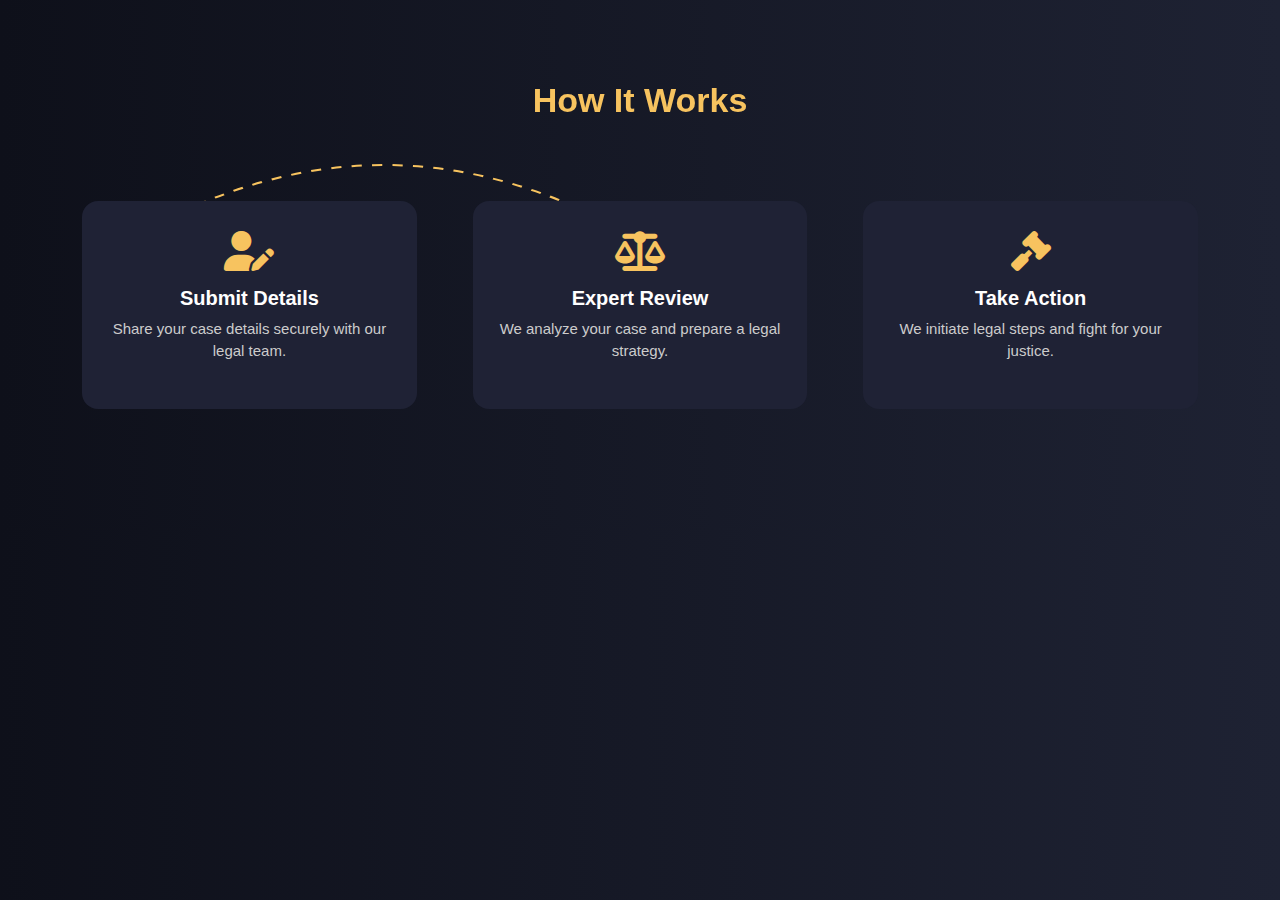
<file: test.html>
<!DOCTYPE html>
<html lang="en">
<head>
  <meta charset="UTF-8" />
  <meta name="viewport" content="width=device-width, initial-scale=1" />
  <title>How It Works</title>

  <!-- Bootstrap -->
  <link href="https://cdn.jsdelivr.net/npm/bootstrap@5.3.3/dist/css/bootstrap.min.css" rel="stylesheet" />
  <!-- Font Awesome -->
  <link href="https://cdnjs.cloudflare.com/ajax/libs/font-awesome/6.5.0/css/all.min.css" rel="stylesheet" />
  <!-- AOS Animation -->
  <link href="https://unpkg.com/aos@2.3.1/dist/aos.css" rel="stylesheet" />

  <style>
    body {
      background: linear-gradient(to right, #0e101a, #1e2233);
      color: #fff;
      font-family: 'Poppins', sans-serif;
    }

    .how-section {
      padding: 80px 20px;
      position: relative;
    }

    .section-title {
      text-align: center;
      font-size: 34px;
      font-weight: 700;
      color: #f7c35f;
      margin-bottom: 80px;
    }

    .step-container {
      position: relative;
      display: flex;
      justify-content: space-between;
      flex-wrap: wrap;
    }

    .step {
      position: relative;
      width: 30%;
      background: #1f2235;
      padding: 30px 20px;
      text-align: center;
      border-radius: 16px;
      z-index: 2;
      margin-bottom: 40px;
      transition: transform 0.3s ease;
    }

    .step:hover {
      transform: translateY(-10px);
    }

    .step i {
      font-size: 40px;
      color: #f7c35f;
      margin-bottom: 15px;
      animation: bounce 2s infinite;
    }

    .step h5 {
      font-weight: 600;
      color: #fff;
    }

    .step p {
      color: #ccc;
      font-size: 15px;
    }

    /* Curved Dotted Line */
    .line-svg {
      position: absolute;
      top: 90px;
      left: 0;
      width: 100%;
      height: 200px;
      z-index: 1;
    }

    .line-svg path {
      stroke: #f7c35f;
      stroke-width: 2;
      stroke-dasharray: 8;
      fill: none;
      animation: dash 10s linear infinite;
    }

    @keyframes bounce {
      0%, 100% { transform: translateY(0); }
      50% { transform: translateY(-8px); }
    }

    @keyframes dash {
      0% { stroke-dashoffset: 1000; }
      100% { stroke-dashoffset: 0; }
    }

    @media (max-width: 768px) {
      .step-container {
        flex-direction: column;
        align-items: center;
      }

      .step {
        width: 90%;
      }

      .line-svg {
        display: none;
      }

      .mobile-dotted-line {
        width: 4px;
        height: 40px;
        background-image: linear-gradient(#f7c35f 50%, transparent 50%);
        background-size: 4px 8px;
        margin: 10px auto;
      }
    }
  </style>
</head>
<body>

  <section class="how-section">
    <div class="container">
      <h2 class="section-title" data-aos="fade-up">How It Works</h2>

      <!-- Curved Line using SVG -->
      <svg class="line-svg d-none d-md-block" viewBox="0 0 1000 200" preserveAspectRatio="none">
        <path d="M100,150 Q300,0 500,150 T900,150" />
      </svg>

      <div class="step-container">
        <!-- Step 1 -->
        <div class="step" data-aos="fade-up" data-aos-delay="100">
          <i class="fas fa-user-edit"></i>
          <h5>Submit Details</h5>
          <p>Share your case details securely with our legal team.</p>
        </div>

        <!-- Mobile dotted line -->
        <div class="mobile-dotted-line d-md-none"></div>

        <!-- Step 2 -->
        <div class="step" data-aos="fade-up" data-aos-delay="300">
          <i class="fas fa-balance-scale"></i>
          <h5>Expert Review</h5>
          <p>We analyze your case and prepare a legal strategy.</p>
        </div>

        <div class="mobile-dotted-line d-md-none"></div>

        <!-- Step 3 -->
        <div class="step" data-aos="fade-up" data-aos-delay="500">
          <i class="fas fa-gavel"></i>
          <h5>Take Action</h5>
          <p>We initiate legal steps and fight for your justice.</p>
        </div>
      </div>
    </div>
  </section>

  <!-- Scripts -->
  <script src="https://cdn.jsdelivr.net/npm/bootstrap@5.3.3/dist/js/bootstrap.bundle.min.js"></script>
  <script src="https://unpkg.com/aos@2.3.1/dist/aos.js"></script>
  <script>AOS.init();</script>

</body>
</html>
</file>
